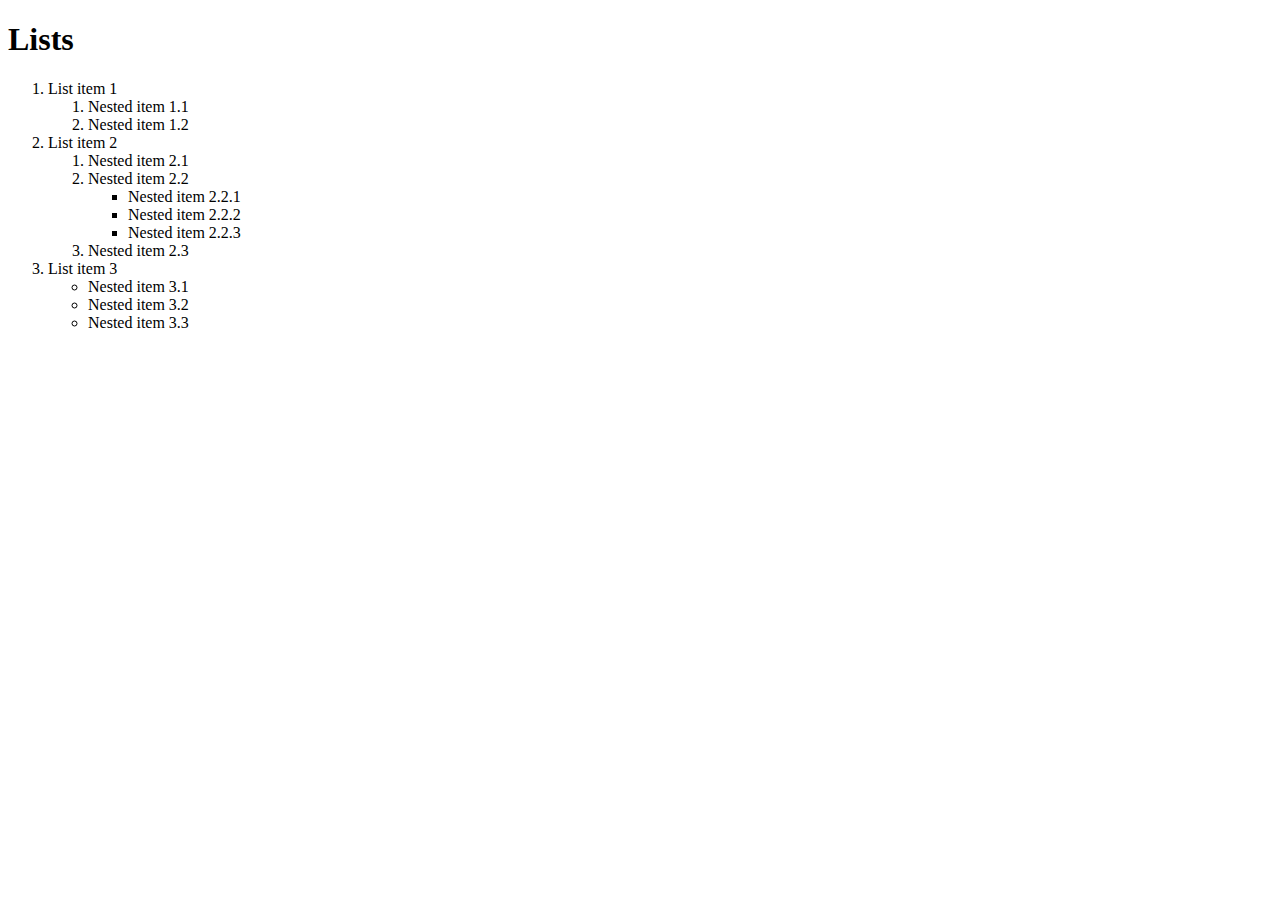
<file: HTMLlist.html>
<!DOCTYPE html>
<html>
<head>
    <meta charset="UTF-8">
<title>HTML-Lists</title>
</head>
<body>
    <h1>Lists</h1>
    <ol class="roman-list">
        <li>List item 1</li>
            <ol class="alpha-list">
                <li>Nested item 1.1</li>
                <li>Nested item 1.2</li>
            </ol>
        </li>
        <li>List item 2</li>
            <ol>
                <li>Nested item 2.1</li>
                <li>Nested item 2.2
                    <ul>
                        <li>Nested item 2.2.1</li>
                        <li>Nested item 2.2.2</li>
                        <li>Nested item 2.2.3</li>
                    </ul>
                </li>
                <li>Nested item 2.3</li>
            </ol>
        </li>
        <li>List item 3</li>
            <ul>
                <li>Nested item 3.1</li>
                <li>Nested item 3.2</li>
                <li>Nested item 3.3</li>
           </ul>
            </li>
        </ol>
    </body> 
</html>
</file>
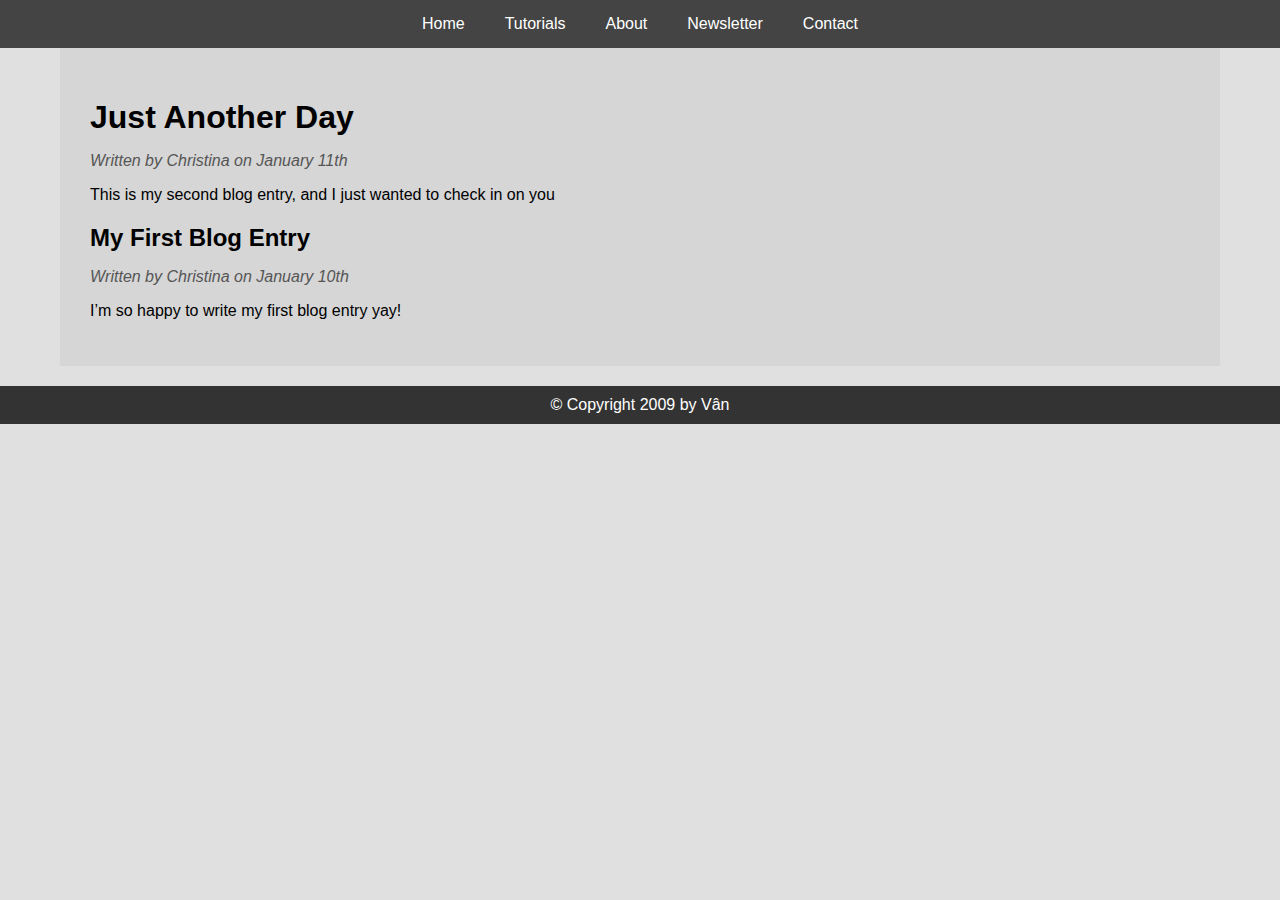
<file: simple website.html>
<!DOCTYPE html>
<html lang="vie">
<head>
  <meta charset="UTF-8">
  <title>Simple Website</title>
  <link rel="stylesheet" href="simple website.css">
</head>
<body>

  <nav>
    <ul>
      <li>Home</li>
      <li>Tutorials</li>
      <li>About</li>
      <li>Newsletter</li>
      <li>Contact</li>
    </ul>
  </nav>

  <div class="container">
    <h1>Just Another Day</h1>
    <p class="date">Written by Christina on January 11th</p>
    <p>This is my second blog entry, and I just wanted to check in on you</p>

    <h2>My First Blog Entry</h2>
    <p class="date">Written by Christina on January 10th</p>
    <p>I’m so happy to write my first blog entry yay!</p>
  </div>
  <footer>
    © Copyright 2009 by Vân
  </footer>

</body>
</html>
</file>
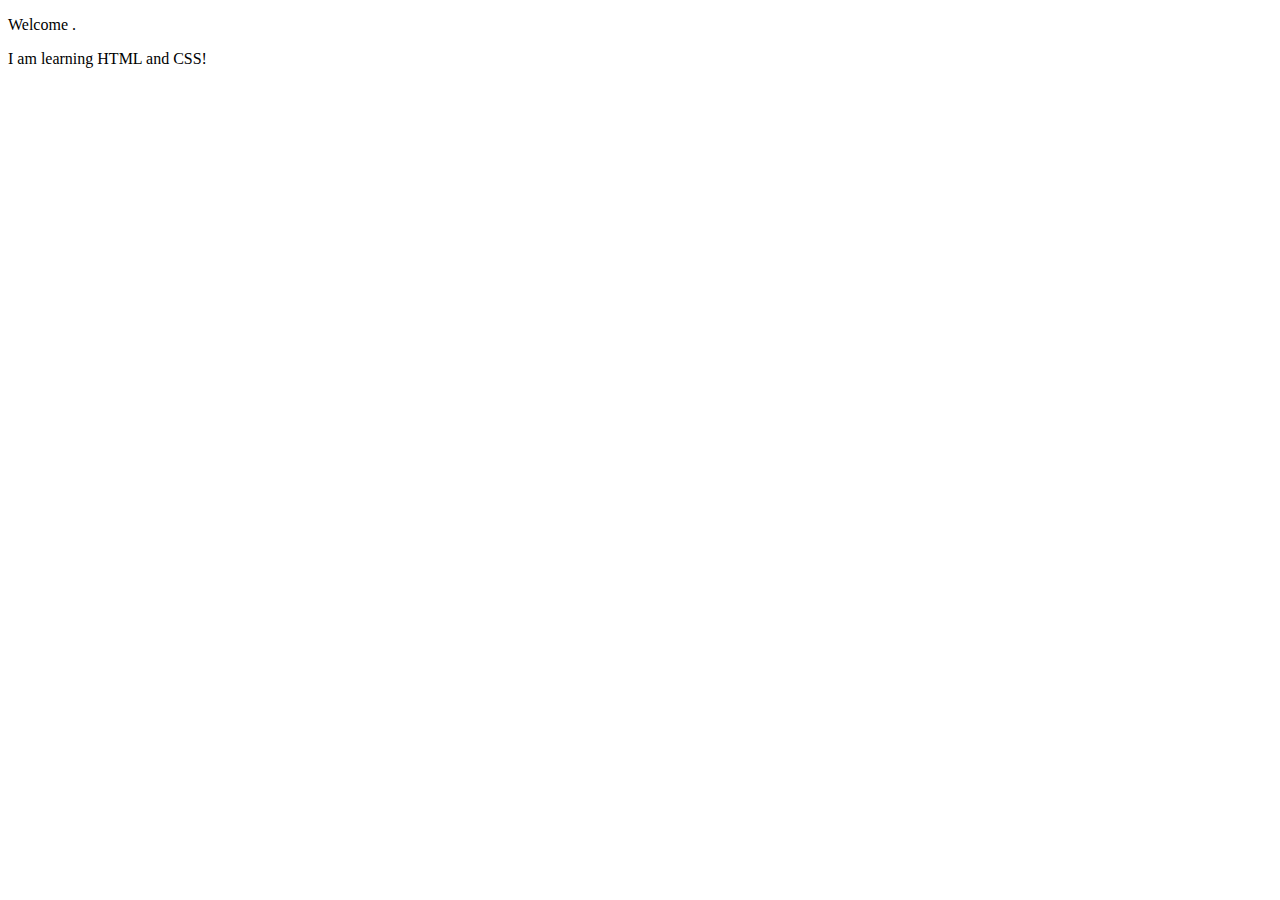
<file: welcome.html>
<!DOCTYPE html>
<html lang="en">
<head>
    <meta charset="UTF-8">
    <meta name="viewport" content="width=device-width, initial-scale=1.0">
    <title>Document</title>
</head>
<body>
    <p>Welcome .</p>
    <p>I am learning HTML and CSS!</p>
</body>
</html>
</file>
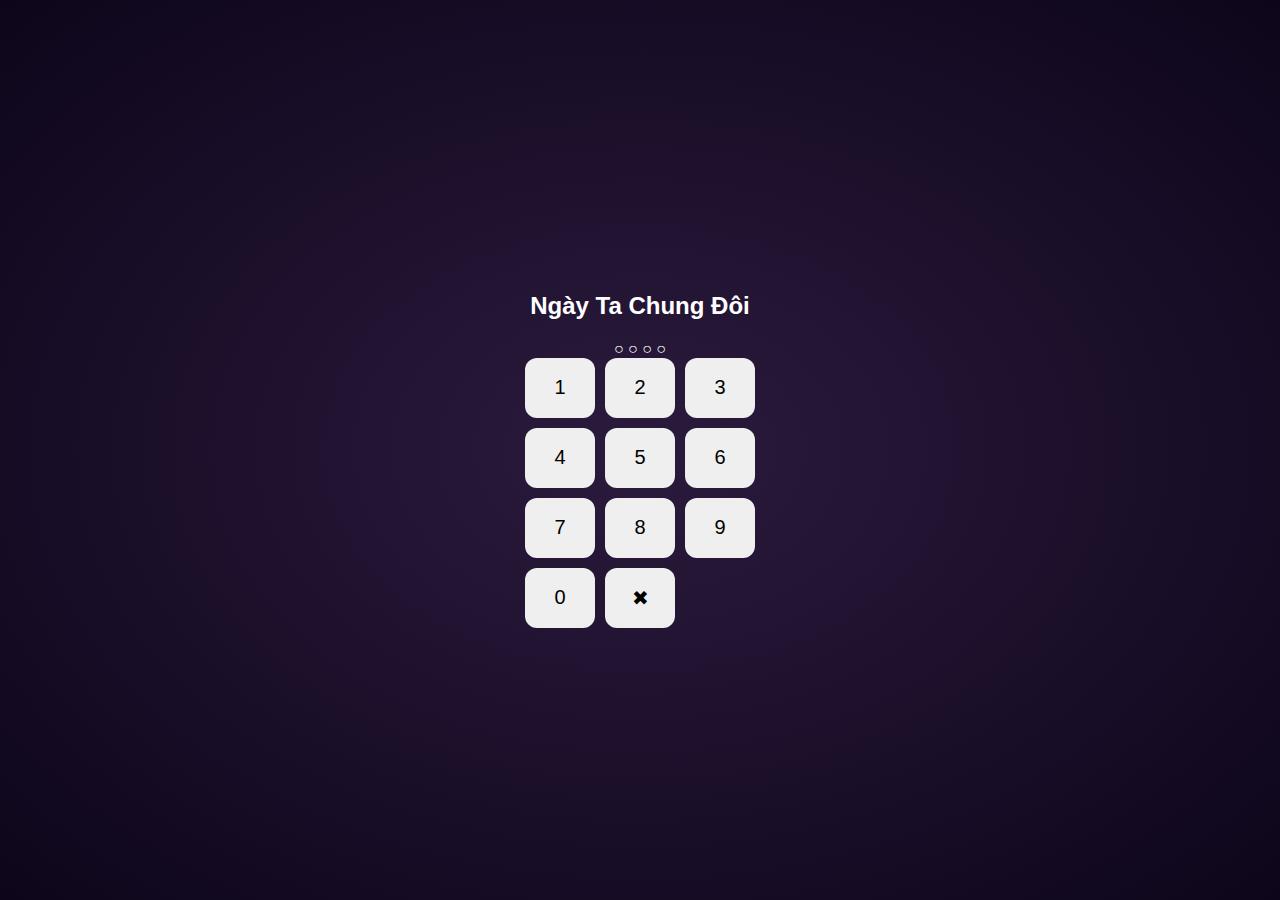
<file: yeu.html>
<!DOCTYPE html>
<html lang="vi">
<head>
  <meta charset="UTF-8">
  <title>Ngày Ta Chung Đôi</title>
  <link rel="stylesheet" href="yeu.css">
</head>
<body>

<div class="lock-screen" id="lockScreen">
  <h2>Ngày Ta Chung Đôi</h2>
  <div class="dots" id="dots">○ ○ ○ ○</div>

  <div class="keypad">
    <button onclick="press(1)">1</button>
    <button onclick="press(2)">2</button>
    <button onclick="press(3)">3</button>
    <button onclick="press(4)">4</button>
    <button onclick="press(5)">5</button>
    <button onclick="press(6)">6</button>
    <button onclick="press(7)">7</button>
    <button onclick="press(8)">8</button>
    <button onclick="press(9)">9</button>
    <button onclick="press(0)">0</button>
    <button onclick="clearInput()">✖</button>
  </div>
</div>

<div class="love-screen hidden" id="loveScreen">
  <div class="card">

    <div class="text-area">
      <h2>Gửi em, cô gái bé nhỏ của anh!</h2>
      <p id="message"></p>
    </div>

    <div class="scratch-area">
      <img src="anh.jpeg" class="scratch-img">
      <canvas id="scratch" width="260" height="260"></canvas>
    </div>

  </div>
</div>

<script src="yeu.js"></script>
</body>
</html>
</file>
<file: simple website.css>
body {
  margin: 0;
  font-family: Arial, sans-serif;
  background: #e0e0e0;
}

/* MENU */
nav {
  background: #444;
  padding: 15px 0;
}

nav ul {
  list-style: none;
  display: flex;
  justify-content: center;
  margin: 0;
  padding: 0;
}

nav ul li {
  color: white;
  margin: 0 20px;
  cursor: pointer;
}

/* CONTENT */
.container {
  background: #d6d6d6;
  padding: 30px;
  margin: 0 60px;
}

h1, h2 {
  margin-bottom: 5px;
}

.date {
  font-style: italic;
  color: #555;
}

/* FOOTER */
footer {
  background: #333;
  color: white;
  text-align: center;
  padding: 10px;
  margin-top: 20px;
}
</file>
<file: yeu.css>
body {
  margin: 0;
  height: 100vh;
  background: radial-gradient(#2b1a3d, #0d061a);
  font-family: Arial, sans-serif;
  color: #fff;
}

.lock-screen, .love-screen {
  position: absolute;
  inset: 0;
  display: flex;
  align-items: center;
  justify-content: center;
  flex-direction: column;
}

.hidden { display: none; }

.keypad {
  display: grid;
  grid-template-columns: repeat(3, 70px);
  gap: 10px;
}

.keypad button {
  height: 60px;
  border-radius: 12px;
  border: none;
  font-size: 20px;
}

.card {
  width: 800px;
  height: 420px;
  display: flex;
  gap: 30px;
  padding: 30px;
  border-radius: 25px;
  background: rgba(255,255,255,0.08);
}

.text-area { flex: 1.2; }

.scratch-area {
  position: relative;
  width: 260px;
  height: 260px;
  border-radius: 20px;
  overflow: hidden;
}

.scratch-img {
  width: 100%;
  height: 100%;
  object-fit: cover;
}

canvas {
  position: absolute;
  inset: 0;
  border-radius: 18px;
}
</file>
